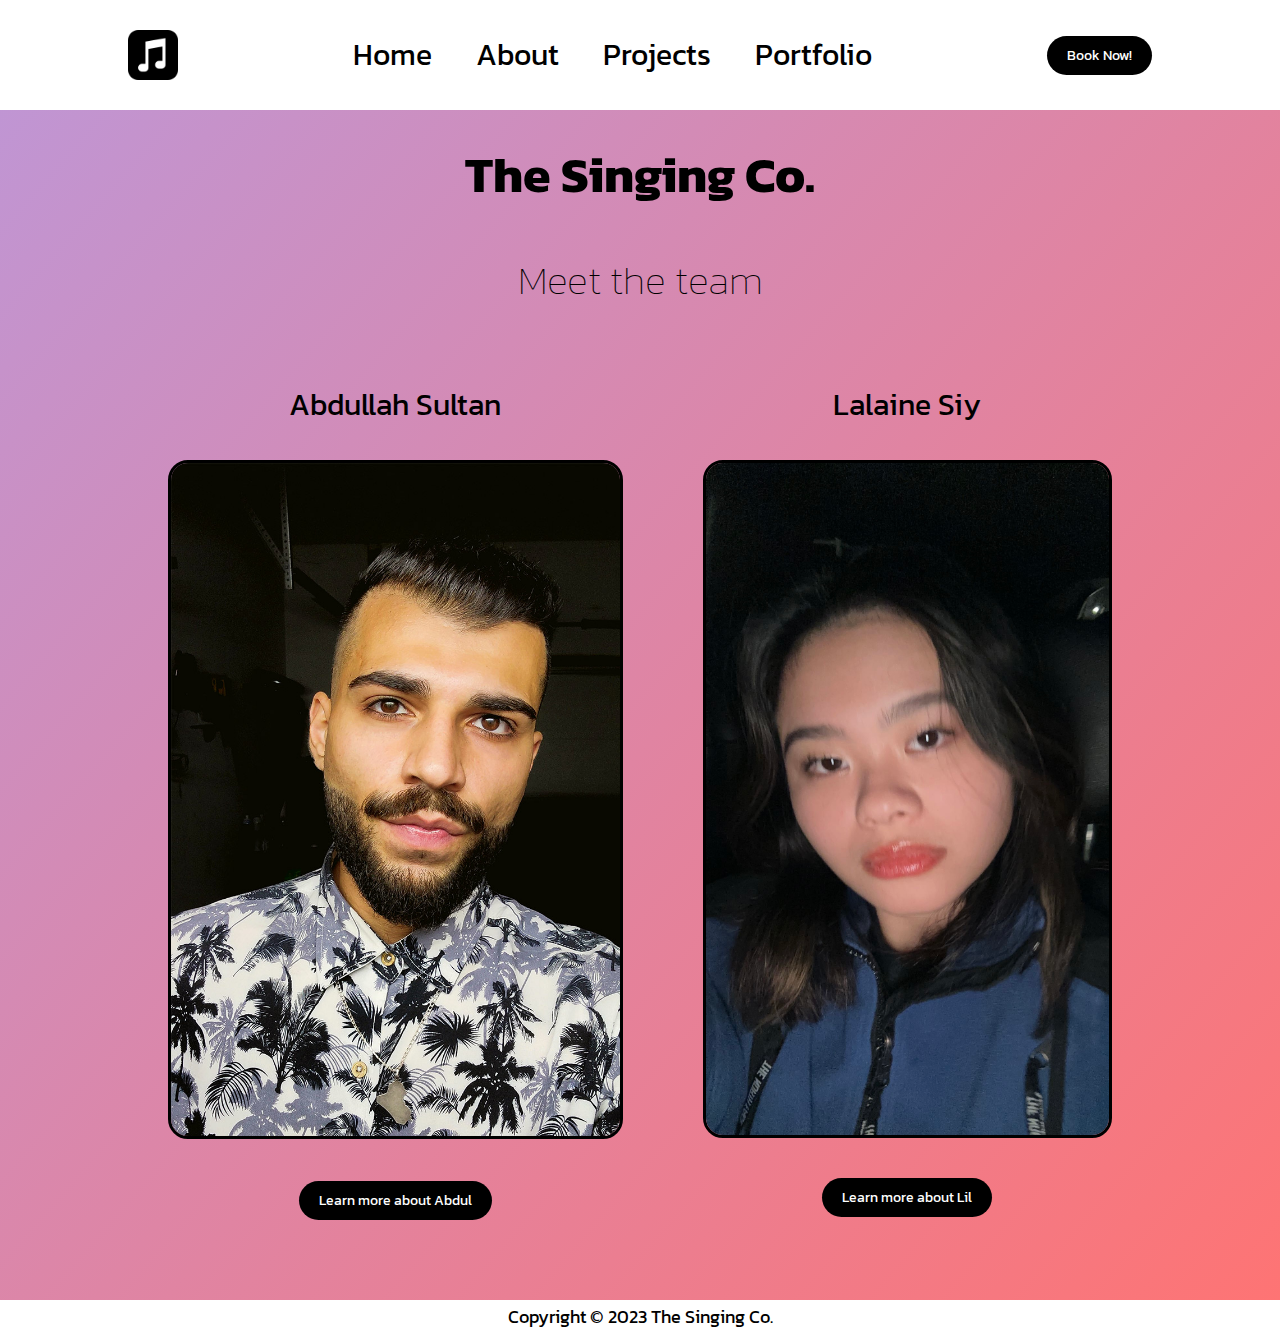
<file: index.html>
<!DOCTYPE html>
<html lang="en">
<head>
    <meta charset="UTF-8">
    <meta name="viewport" content="initial-scale=1.0, width=device-width">
    <title>The Singing Co.</title>
    <link href="css/reset.css" rel="stylesheet">
    <link href="css/main.css" rel="stylesheet">
    <link rel="preconnect" href="https://fonts.googleapis.com">
    <link rel="preconnect" href="https://fonts.gstatic.com" crossorigin>
    <link href="https://fonts.googleapis.com/css2?family=Kanit:wght@100;300;400;500&display=swap" rel="stylesheet">
    <link rel="icon" href="images/music.png">
</head>

<body>
  <div id="container">


  <header>
    <img src="images/music.png" alt="Singing Co." id="Logo">
    <nav>
      <ul class="nav">
        <li><a href="#">Home</a></li>
        <li><a href="about.html">About</a></li>
        <li><a href="#">Projects</a></li>
        <li><a href="#">Portfolio</a></li>
      </ul>
    </nav>
    <a class="cta" href="#"><button>Book Now!</button></a>
  </header>

  <main>
    <div class="title">
    <h1 class="hidden">Dynamic Team Page</h1>
      <h2>The Singing Co.</h2>
      <p>Meet the team</p>
    </div>

      <section id="memberSec">
        <div class="memberPic">
          <h3>Abdullah Sultan</h3>
          <figure>
            <img src="images/Abdullah-Sultan.jpg" alt="Abdullah Sultan">
          </figure>  
            <button id="aButton">Learn more about Abdul</button>
        </div>
  
        <div class="memberPic">
          <h3>Lalaine Siy</h3>
            <img src="images/lalaine.jpg" width="725px" alt="Lalaine Siy">
              <button id="lButton">Learn more about Lil</button>
        </div>
      </section>
  </main>

  <div id="overlay">
		<div id="memberInfo">
			<button id="closeBtn">X</button>
      <h3> Abdullah Sultan - Interactive Media Design Student  </h3>
      <p>Abdul is a student of the Interactive Media Design program at Fanshawe Collage. Based in London Ontario, he is eager to take on new projects from businesses in London Ontario and the surrounding area. </p>
      <br>
      <p>Abdul is a amateur web developer with amateur coding skills. He is a talanted designer, experinced in web design, graphic design, multimedia design and UX/UI design. With 2 years of experince in HTML, CSS and JavaScript as well as 3 years of Wordpress Web Development.</p>
      <br>
      <p>To get in touch with Abdul, please get in touch with him on his social media!</p>
		</div>		
    <div class="social_box">
      <a href="">
        <img src="images/fb.png" alt="Faceboob">
      </a>
      <a href="">
        <img src="images/twitter.png" alt="Twitter">
      </a>
      <a href="">
        <img src="images/linkedin.png" alt="LinkedIn">
      </a>
      <a href="">
        <img src="images/insta.png" alt="Instagram">
      </a>
    </div>
	</div>

  
  <div id="overlay2">
		<div id="memberInfo">
			<button id="closeBtn2">X</button>
      <h3> Lalaine Siy - Interactive Media Design Student</h3>
      <p>Hi, my name is Lalaine!</p>
      <br>
      <p>I am an aspiring UX Desinger and content creator. I'm very passionate about creating digital experiences that not only look amazing but are also easy to use and make people's lives better. Aside from desiging awesome user experiences, I also love creating content! I enjoy editing videos, photography, design and creativity. I think a good story can make all the difference in creating content that's memorable and engaging.</p>
      <br>
      <p>If you have any ideas or would like to collaborate, please don't hesitate to reach out! I can be reached at any of my social media links below!</p>
      <br>
      <p>To get in touch with Lil, please get in touch with her on her social media! </p>
		</div>		
    <div class="social_box">
      <a href="">
        <img src="images/fb.png" alt="Faceboob">
      </a>
      <a href="">
        <img src="images/twitter.png" alt="Twitter">
      </a>
      <a href="">
        <img src="images/linkedin.png" alt="LinkedIn">
      </a>
      <a href="">
        <img src="images/insta.png" alt="Instagram">
      </a>
    </div>	
	</div>


</div>

  <footer>
    Copyright &copy; 2023 The Singing Co.
  </footer>



  <script src="js/main.js"></script>
</body>
</html>
</file>
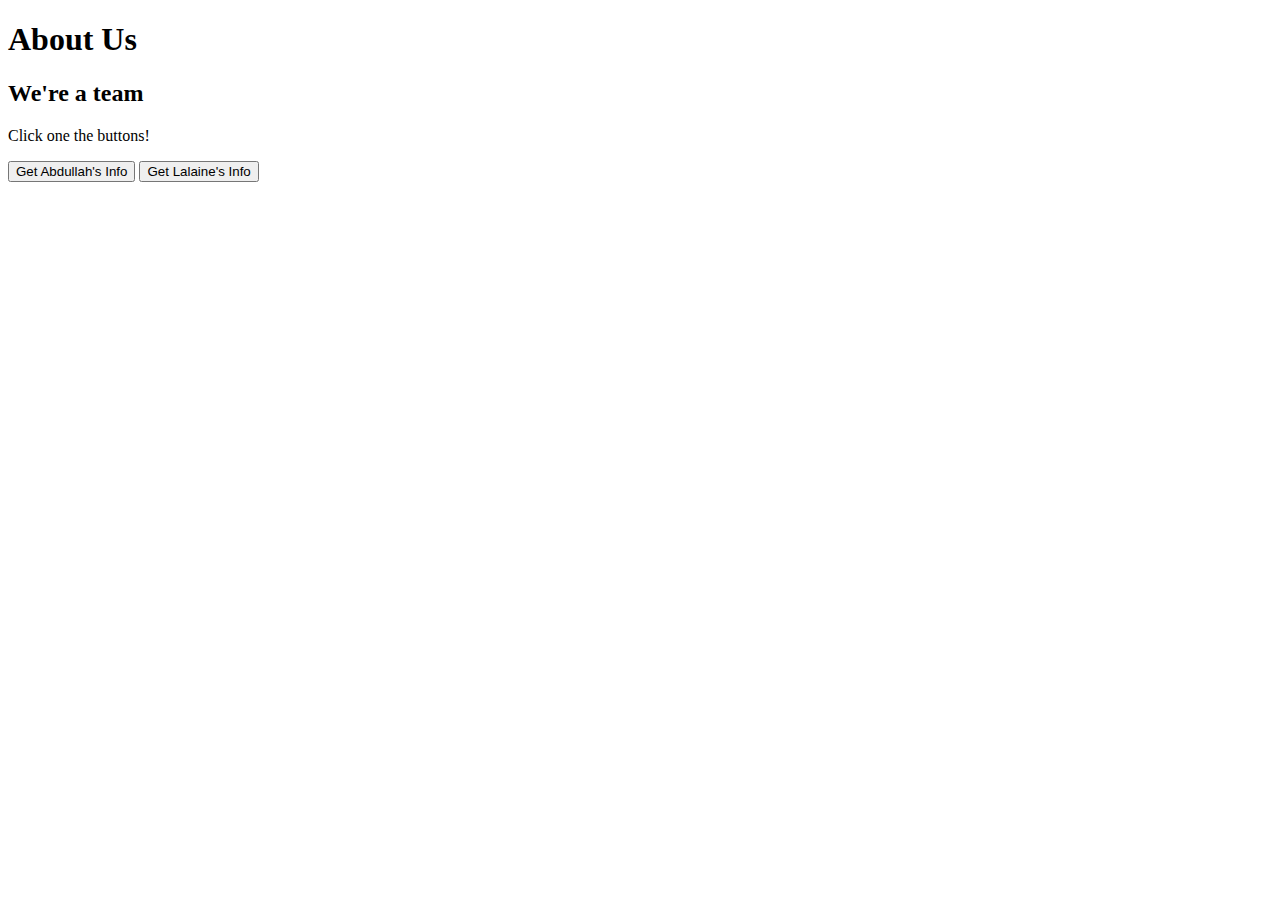
<file: about.html>
<!DOCTYPE html>
<html lang="en">
<head>
    <meta charset="UTF-8">
    <meta http-equiv="X-UA-Compatible" content="IE=edge">
    <meta name="viewport" content="width=device-width, initial-scale=1.0">
    <title>The JS that he taught in class</title>
</head>
<body>
    <main>
        <h1>About Us</h1>
        <h2>We're a team</h2>

        <p class="member-name">Click one the buttons!</p>

        <button data-member="abdullah">Get Abdullah's Info</button>
        <button data-member="lalaine">Get Lalaine's Info</button>

    </main>

    <script src="about.js"></script>
</body>
</html>
</file>
<file: css/main.css>
/* We typically use one CSS file, named main.css to control all of our pages */

/* this is a class we use to hide headings in our design */
.hidden {
  display: none;
}

html {
  box-sizing: border-box; 
}

body  {
  font-family: 'Kanit', sans-serif;
  text-align: center;
}


* {
  box-sizing: border-box;
  margin: 0;
  padding: 0;
}

#container {
background: rgb(131,58,180);
background: linear-gradient(131deg, rgba(131,58,180,0.530952346759016) 0%, rgba(253,29,29,0.6149859602043943) 100%, rgba(252,176,69,1) 100%);
}
/* 1. --- Header ---  */

li, a {
  font-size: 30px;
  text-decoration: none;
  color: rgb(0, 0, 0);
}


header {
  display: flex;
  justify-content: space-between;
  align-items: center;
  padding: 30px 10%;
  background-color: rgb(255, 255, 255);
}

#Logo {
  cursor: pointer;
  height: 50px;
}

.nav {
  list-style: none;
}

.nav li {
  display: inline-block;
  padding: 0 20px;
}

.nav li a {
  transition: all 0.3s ease ;
}

.nav li a:hover {
  color: aqua;
  transform: scale(1.1);
}

button {
  padding: 9px 20px;
  color: white;
  background-color: rgb(0, 0, 0);
  border: none;
  border-radius: 30px;
  cursor: pointer;
  transition: all 0.3s ease;
  font-family: 'Kanit', sans-serif;
  font-size: 14px;
}

button:hover {
  background-color: rgb(49, 49, 49);
  transform: scale(1.1);
}


/* 2. --- Section --- */

h2 {
  margin: 40px auto;
  font-size: 50px;
  font-weight: bolder;
}

h3 {
  font-size: 30px;
  margin: 40px 0 40px 0;
}

.title p{
  margin: 60px 0 50px 0;
  font-size: 40px;
  font-weight: lighter;
}

#memberSec {
	width: 80%;
	display: flex;
	flex-direction: row;
	justify-content: space-around;
	margin: 0 auto;
}

.memberPic {
	display: flex;
	flex-direction: column;
	align-items: center;
  margin: 0 40px 0 40px;
}

#memberSec img {
  max-width: 100%;
  border: 3px solid black;
  border-radius: 20px;
}

#memberSec img {
  transition: 0.3s ease-in-out;
}

#memberSec img:hover {
  transform: scale(103%);
}


.memberPic button {
  margin: 40px 0 80px 0;
}




/* 3.  --- overlay ---*/


#memberInfo {
  display: flex;
	width: auto;
  height: auto;
  padding: 30px;
	margin: 0 auto;
	flex-direction: column;
	position: relative;
	align-items: center;
}

#memberInfo p {
  padding-top: 16px;
  text-align: start;
  font-size: 20px;
  font-weight: lighter;
}

#closeBtn, #closeBtn2 {
  color: white;
	font-size: 15px;
	width: 50px;
	height: 50px;
	background-color: #000000;
	border-radius: 30px;
  margin-right: 900px;
  cursor: pointer;
  position: absolute;
  top: 20px;
  left: 90%;
}



#closeBtn:hover, #closeBtn2:hover {
  background-color: rgb(49, 49, 49);
  transform: scale(1.3);
}

#overlay, #overlay2 {
  display: none;
  position: fixed;
  margin: auto;
  background: rgb(238,174,202);
  background: radial-gradient(circle, rgba(238,174,202,1) 0%, rgba(148,187,233,1) 100%);
	flex-direction: column;
  border: 2px solid black;
  border-radius: 20px;
  width: 85%;
	height: 85%;
  top: 0;
	bottom: 0;
	left: 0;
	right: 0;
	z-index: 1000;
}


/* 4.  --- footer ---*/

footer {
  margin: 0 auto;
  padding: 8px 0 8px 0;
  font-size: 18px;
  background-color: white;
}
</file>
